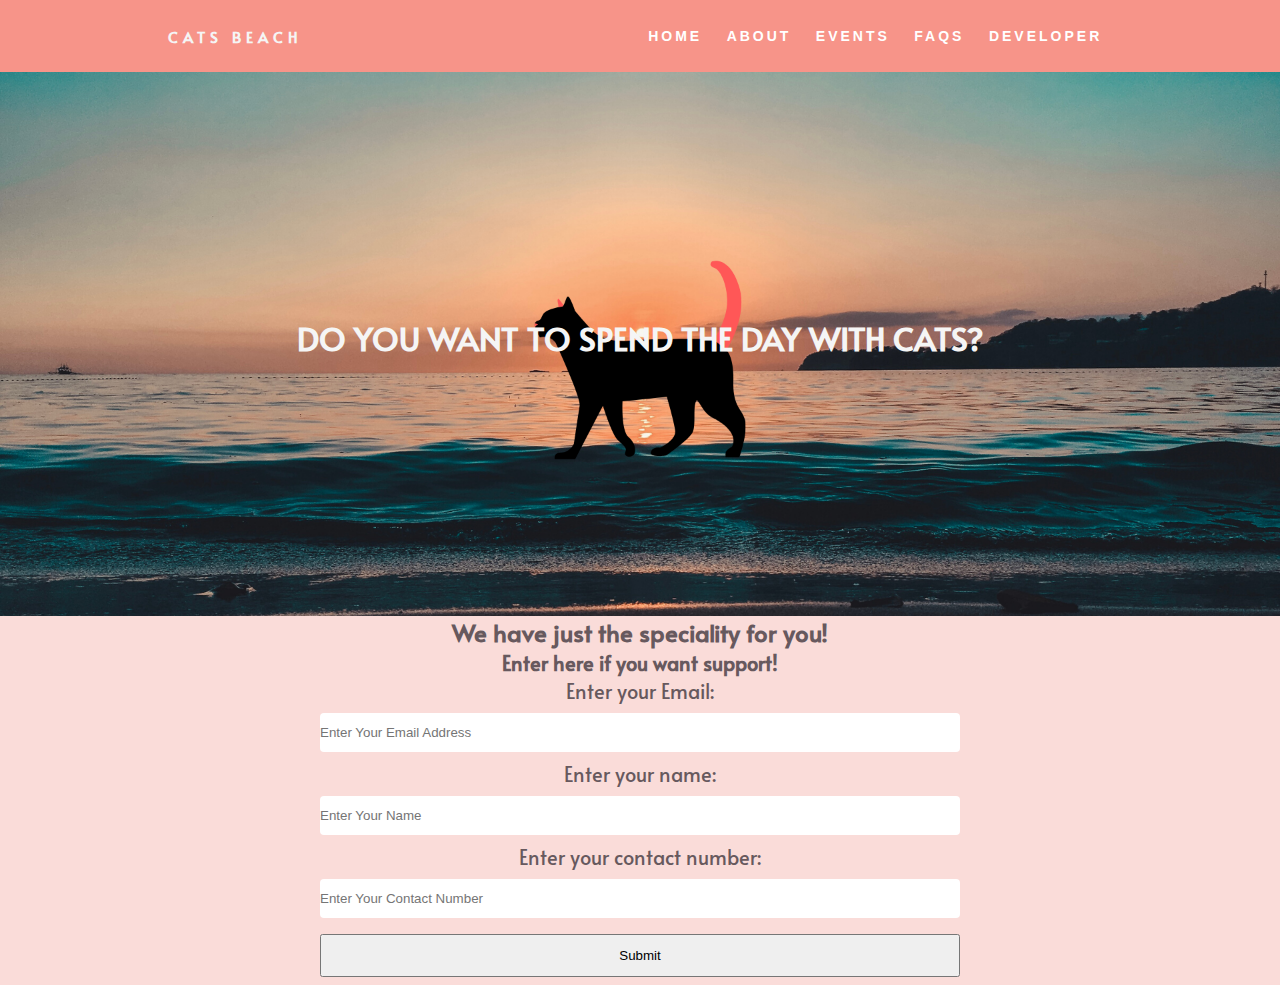
<file: index.html>
<!DOCTYPE html>
<!--This was written both on a wide screen monitor and a laptop. So the resolution might not be the same.-->
<head>
    <meta charset="utf-8">
    <meta charset="en">
    <meta name="description" content="Cats on the Beach">
    <meta name="authors" content="MJ Jalosjos">
    <meta name="viewport" content="width=device-width, initial-scale 1.0">
    <meta http-equiv="X-UA-Compatible" content="ie=edge">
    <link rel="icon" href="cat.png">
    <link rel="stylesheet" href="https://use.fontaweseome.com/releases/v5.5.0/css/all.css">
    <link href="https://fonts.googleapis.com/css?family=Alata&display=swap" rel="stylesheet">
    <link href="https://fonts.googleapis.com/css?family=Big+Shoulders+Text&display=swap" rel="stylesheet">
    <link rel="stylesheet" href="https://cdnjs.cloudflare.com/ajax/libs/font-awesome/5.11.2/css/all.css">
    <link rel="stylesheet" href="style1.css" type="text/css">
    <title>Cats Beach</title>
</head>

<body>
    <nav>
        <div class="logo">
            <h2 style=color:whitesmoke>CATS BEACH</h2>
        </div>
        <div class="nav-links" id="topnav">
            <a href="index.html">Home</a>
            <a href="about.html">About</a>
            <a href="events.html">Events</a>
            <a href="faqs.html">faqs</a>
            <a href="dev.html">Developer</a>
        </div>
        <script>
            function myFunction() {
                var x = document.getElementById("topnav");
                if (x.className === "nav-links") {
                    x.className += " responsive";
                } else {
                    x.className = "nav-links";
                }
            }
        </script>
    </nav>
    <div id="home">
        <h1>DO YOU WANT TO SPEND THE DAY WITH CATS?</h1>
    </div>
    <div id="bottomtext">
        <h2>We have just the speciality for you!</h2>
    </div>
    <form class="form">
        <h2>Enter here if you want support!</h2>
        <p>Enter your Email:</p>
        <input type="text" placeholder="Enter Your Email Address"><br>
        <p> Enter your name:</p>
        <input type="text" placeholder="Enter Your Name"><br>
        <p>Enter your contact number:</p>
        <input type="text" placeholder="Enter Your Contact Number"><br>
        <input type="submit" value="Submit">

    </form>
</body>
</file>
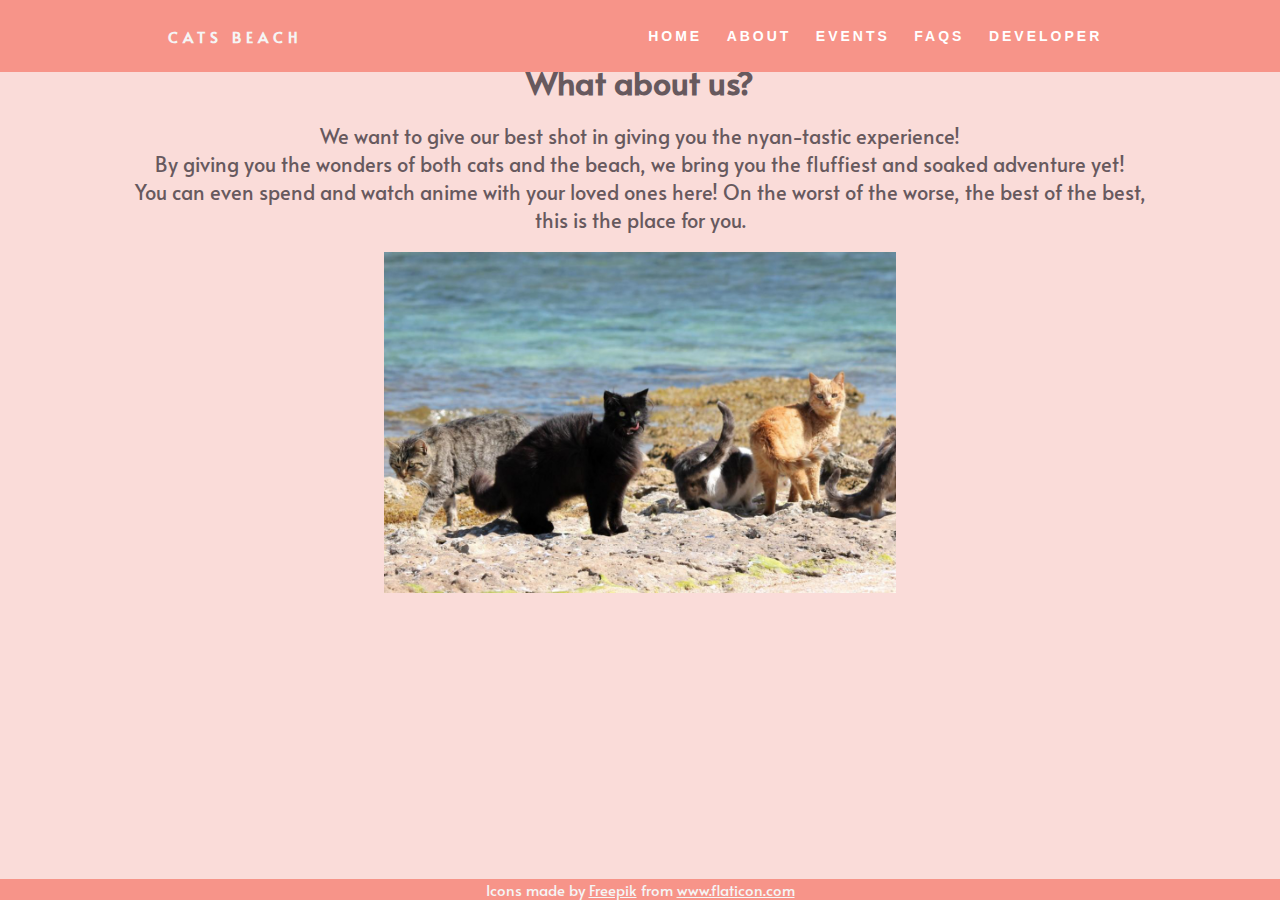
<file: about.html>
<!DOCTYPE html>
<!--This was written both on a wide screen monitor and a laptop. So the resolution might not be the same.-->
<head>
    <meta charset="utf-8">
    <meta charset="en">
    <meta name="description" content="Cats on the Beach">
    <meta name="authors" content="MJ Jalosjos">
    <meta name="viewport" content="width=device-width, initial-scale 1.0">
    <meta http-equiv="X-UA-Compatible" content="ie=edge">
    <link rel="icon" href="cat.png">
    <link rel="stylesheet" href="https://use.fontaweseome.com/releases/v5.5.0/css/all.css">
    <link href="https://fonts.googleapis.com/css?family=Alata&display=swap" rel="stylesheet">
    <link href="https://fonts.googleapis.com/css?family=Big+Shoulders+Text&display=swap" rel="stylesheet">
    <link rel="stylesheet" href="https://cdnjs.cloudflare.com/ajax/libs/font-awesome/5.11.2/css/all.css">
    <link rel="stylesheet" href="style1.css" type="text/css">
    <title>About</title>
</head>

<body>
    <nav>
        <div class="logo">
            <h2 style=color:whitesmoke>CATS BEACH</h2>
        </div>
        <div class="nav-links" id="topnav">
            <a href="index.html">Home</a>
            <a href="about.html">About</a>
            <a href="events.html">Events</a>
            <a href="faqs.html">faqs</a>
            <a href="dev.html">Developer</a>
        </div>
        <script>
            function myFunction() {
                var x = document.getElementById("topnav");
                if (x.className === "nav-links") {
                    x.className += " responsive";
                } else {
                    x.className = "nav-links";
                }
            }
        </script>
    </nav>
    <div id="about" class="container">
        <h1>What about us?</h1><br>
        <p>We want to give our best shot in giving you the nyan-tastic experience!</p>
        <p>By giving you the wonders of both cats and the beach, we bring you the fluffiest and soaked adventure yet!</p>
        <p>You can even spend and watch anime with your loved ones here! On the worst of the worse, the best of the best, this is the place for you.</p><br>
        <img src="anothercatbeach.jpg" class="center">
    </div>
    <div class="footer">
        <p>Icons made by <a href="https://www.flaticon.com/authors/freepik" title="Freepik">Freepik</a> from <a href="https://www.flaticon.com/" title="Flaticon"> www.flaticon.com</a></p>
    </div>
</body>
</file>
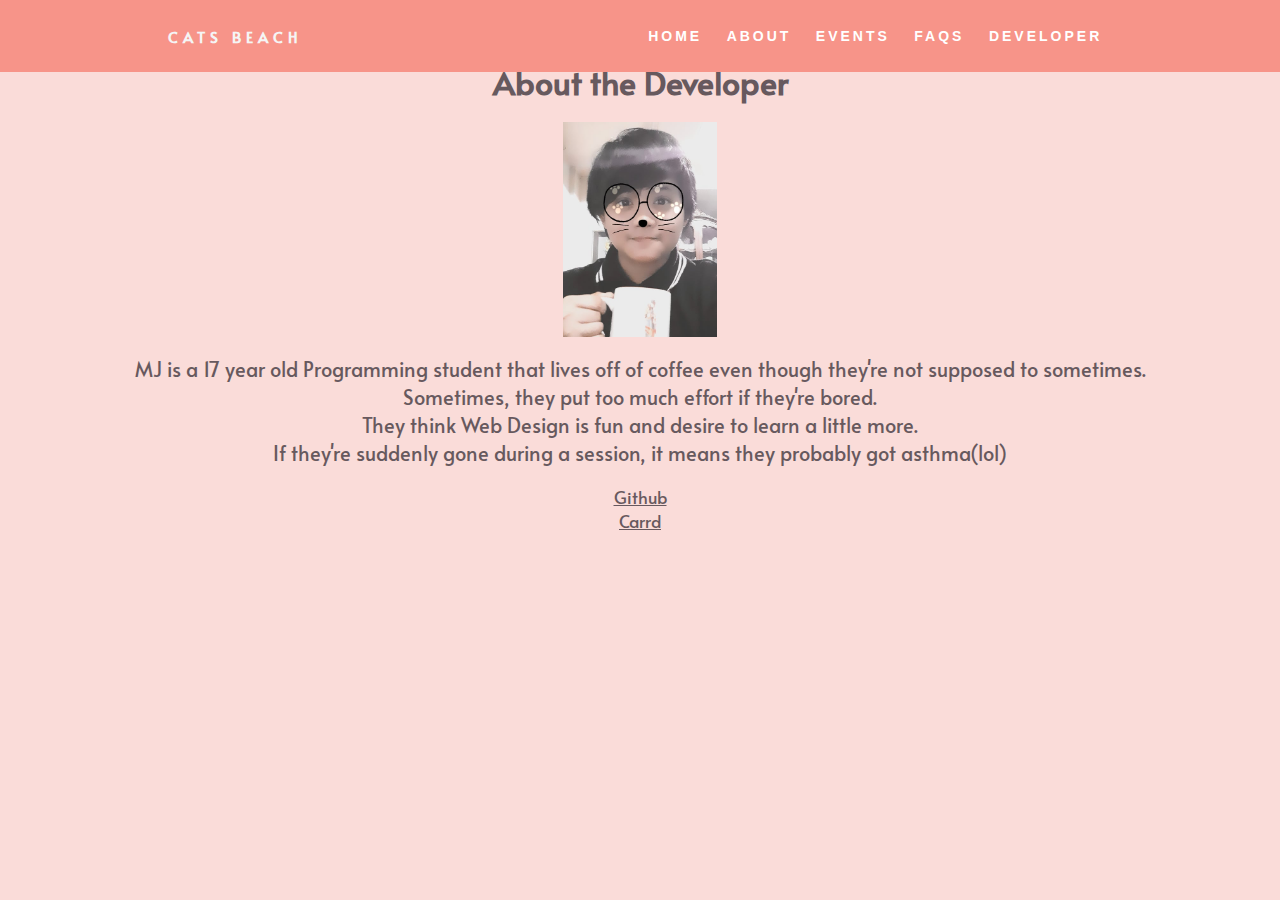
<file: dev.html>
<!DOCTYPE html>
<!--This was written both on a wide screen monitor and a laptop. So the resolution might not be the same.-->
<head>
    <meta charset="utf-8">
    <meta charset="en">
    <meta name="description" content="Cats on the Beach">
    <meta name="authors" content="MJ Jalosjos">
    <meta name="viewport" content="width=device-width, initial-scale 1.0">
    <meta http-equiv="X-UA-Compatible" content="ie=edge">
    <link rel="icon" href="cat.png">
    <link rel="stylesheet" href="https://use.fontaweseome.com/releases/v5.5.0/css/all.css">
    <link href="https://fonts.googleapis.com/css?family=Alata&display=swap" rel="stylesheet">
    <link href="https://fonts.googleapis.com/css?family=Big+Shoulders+Text&display=swap" rel="stylesheet">
    <link rel="stylesheet" href="https://cdnjs.cloudflare.com/ajax/libs/font-awesome/5.11.2/css/all.css">
    <link rel="stylesheet" href="style1.css" type="text/css">
    <title>About the Dev</title>
</head>
<body>
    <nav>
        <div class="logo">
            <h2 style=color:whitesmoke>CATS BEACH</h2>
        </div>
        <div class="nav-links" id="topnav">
            <a href="index.html">Home</a>
            <a href="about.html">About</a>
            <a href="events.html">Events</a>
            <a href="faqs.html">faqs</a>
            <a href="dev.html">Developer</a>
        </div>
        <script>
            function myFunction() {
                var x = document.getElementById("topnav");
                if (x.className === "nav-links") {
                    x.className += " responsive";
                } else {
                    x.className = "nav-links";
                }
            }
        </script>
    </nav>
    <div id="dev">
        <h1>About the Developer</h1><br>
        <img src="dev.png"><br>
        <p>MJ is a 17 year old Programming student that lives off of coffee even though they're not supposed to sometimes.</p>  
        <p>Sometimes, they put too much effort if they're bored.</p>
        <p>They think Web Design is fun and desire to learn a little more.</p>
        <p>If they're suddenly gone during a session, it means they probably got asthma(lol)</p><br>
        <a href="https://github.com/yohamaruki" style="text-align: center">Github</a>
        <a href="https://koiyuuto.carrd.co/">Carrd</a>
    </div>
</file>
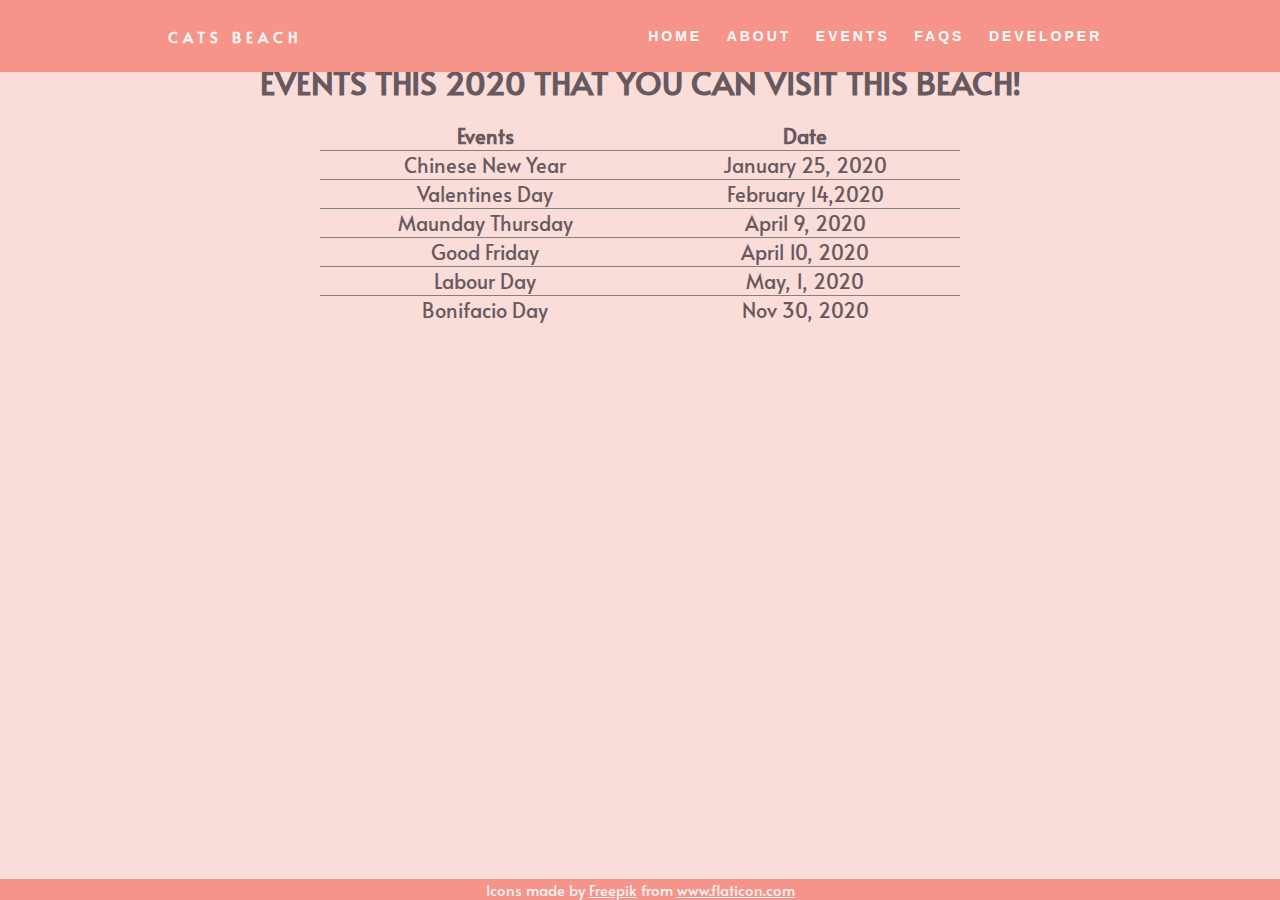
<file: events.html>
<!DOCTYPE html>
<!--This was written both on a wide screen monitor and a laptop. So the resolution might not be the same.-->
<head>
    <meta charset="utf-8">
    <meta charset="en">
    <meta name="description" content="Cats on the Beach">
    <meta name="authors" content="MJ Jalosjos">
    <meta name="viewport" content="width=device-width, initial-scale 1.0">
    <meta http-equiv="X-UA-Compatible" content="ie=edge">
    <link rel="icon" href="cat.png">
    <link rel="stylesheet" href="https://use.fontaweseome.com/releases/v5.5.0/css/all.css">
    <link href="https://fonts.googleapis.com/css?family=Alata&display=swap" rel="stylesheet">
    <link href="https://fonts.googleapis.com/css?family=Big+Shoulders+Text&display=swap" rel="stylesheet">
    <link rel="stylesheet" href="https://cdnjs.cloudflare.com/ajax/libs/font-awesome/5.11.2/css/all.css">
    <link rel="stylesheet" href="style1.css" type="text/css">
    <title>Events</title>
</head>
<body>
    <nav>
    <div class="logo">
        <h2 style=color:whitesmoke>CATS BEACH</h2>
    </div>
    <div class="nav-links" id="topnav">
        <a href="index.html">Home</a>
        <a href="about.html">About</a>
        <a href="events.html">Events</a>
        <a href="faqs.html">faqs</a>
        <a href="dev.html">Developer</a>
    </div>
    <script>
        function myFunction() {
            var x = document.getElementById("topnav");
            if (x.className === "nav-links") {
                x.className += " responsive";
            } else {
                x.className = "nav-links";
            }
        }
    </script>
</nav>
<div id="events">
    <h1>EVENTS THIS 2020 THAT YOU CAN VISIT THIS BEACH!</h1><br>
    <center>
    <table cellpadding="4" frame="void" rules="rows" width="50%" height="50%" cellspacing="0">
        <tbody>
            <tr>
            <th>Events</th>
            <th>Date</th>
            </tr>
            <tr>
                <td>Chinese New Year</td>
                <td>January 25, 2020</td>
            </tr>
            <tr>
                <td>Valentines Day</td>
                <td>February 14,2020</td>
            </tr>
            <tr>
                <td>Maunday Thursday</td>
                <td>April 9, 2020</td>
            </tr>
            <tr>
                <td>Good Friday</td>
                <td>April 10, 2020</td>
            </tr>
            <tr> 
                <td>Labour Day</td>
                <td>May, 1, 2020</td>
            </tr>
            <tr>
                <td>Bonifacio Day</td>
                <td>Nov 30, 2020</td>
            </tr>
        </tbody>
    </center>
</div>
<div class="footer">
    <p>Icons made by <a href="https://www.flaticon.com/authors/freepik" title="Freepik">Freepik</a> from <a href="https://www.flaticon.com/" title="Flaticon"> www.flaticon.com</a></p>
</div>
</body>
</file>
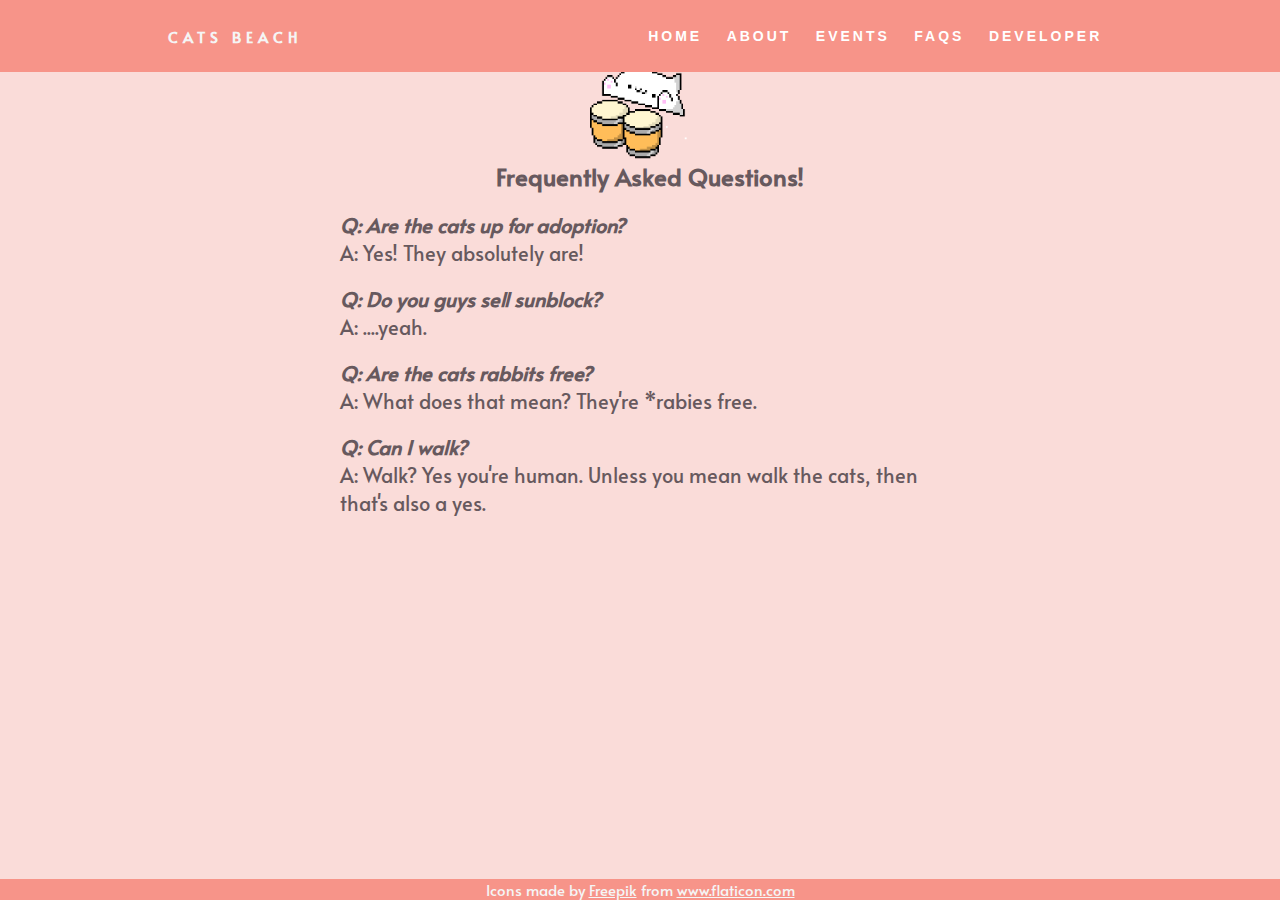
<file: faqs.html>
<!DOCTYPE html>
<!--This was written both on a wide screen monitor and a laptop. So the resolution might not be the same.-->
<head>
    <meta charset="utf-8">
    <meta charset="en">
    <meta name="description" content="Cats on the Beach">
    <meta name="authors" content="MJ Jalosjos">
    <meta name="viewport" content="width=device-width, initial-scale 1.0">
    <meta http-equiv="X-UA-Compatible" content="ie=edge">
    <link rel="icon" href="cat.png">
    <link rel="stylesheet" href="https://use.fontaweseome.com/releases/v5.5.0/css/all.css">
    <link href="https://fonts.googleapis.com/css?family=Alata&display=swap" rel="stylesheet">
    <link href="https://fonts.googleapis.com/css?family=Big+Shoulders+Text&display=swap" rel="stylesheet">
    <link rel="stylesheet" href="https://cdnjs.cloudflare.com/ajax/libs/font-awesome/5.11.2/css/all.css">
    <link rel="stylesheet" href="style1.css" type="text/css">
    <title>FAQS</title>
    </head>
    <body>
        <nav>
            <div class="logo">
                <h2 style=color:whitesmoke>CATS BEACH</h2>
            </div>
            <div class="nav-links" id="topnav">
                <a href="index.html">Home</a>
                <a href="about.html">About</a>
                <a href="events.html">Events</a>
                <a href="faqs.html">faqs</a>
                <a href="dev.html">Developer</a>
            </div>
            <script>
                function myFunction() {
                    var x = document.getElementById("topnav");
                    if (x.className === "nav-links") {
                        x.className += " responsive";
                    } else {
                        x.className = "nav-links";
                    }
                }
            </script>
        </nav>
        <div id="faq" class="center">
            <img src="bongocat.png" width="100" height="100">
            <h2>Frequently Asked Questions!</h2><br>
            <p><b><i>Q: Are the cats up for adoption?</i></b><br>A: Yes! They absolutely are!</p><br>
            <p><b><i>Q: Do you guys sell sunblock?</i></b><br>A: ....yeah.</p><br>
            <p><b><i>Q: Are the cats rabbits free?</i></b><br>A: What does that mean? They're *rabies free.</p><br>
            <p><b><i>Q: Can I walk?</i></b><br>A: Walk? Yes you're human. Unless you mean walk the cats, then that's also a yes.</p><br>
        </div>
        <div class="footer">
            <p>Icons made by <a href="https://www.flaticon.com/authors/freepik" title="Freepik">Freepik</a> from <a href="https://www.flaticon.com/" title="Flaticon"> www.flaticon.com</a></p>
        </div>
    </body>
</file>
<file: style1.css>
* {
    box-sizing: border-box;
    padding: 0px;
    margin: 0px;
}

html {
    scroll-behavior: smooth;
}

body {
    background-color: #FADCD9;
    overflow-x: hidden;
    padding-top: 60px;
}

.logo {
    float: center;
    color: whitesmoke;
    text-transform: uppercase;
    letter-spacing: 5px;
    font-size: 10px;
}

#home {
    background: url('cat beach.png')no-repeat fixed top;
    background-size: 100%;
    padding: 20%;
}

#home h1 {
    font-family: 'Alata', sans-serif;
    color: whitesmoke;
    text-align: center;
}

#about h1 {
    font-family: 'Alata', sans-serif;
    color: #67595E;
    text-align: center;
}

#bottomtext h2 {
    font-family: 'Alata', sans-serif;
    color: #67595E;
    text-align: center;
}

#about p {
    font-family: 'Alata', sans-serif;
    color: #67595E;
    text-align: center;
}

.center {
    display: block;
    margin-left: auto;
    margin-right: auto;
    width: 50%;
}

.footer {
    position: fixed;
    left: 0;
    bottom: 0;
    width: 100%;
    font-family: 'Alata', sans-serif;
    background-color: #F79489;
    text-align: center;
}

.footer p {
    font-size: 15px;
    color: whitesmoke;
    text-align: center;
}

.footer a {
    font-size: 15px;
    color: whitesmoke;
    text-align: center;
}
#faq h2 {
    font-family: 'Alata', sans-serif;
    color: #67595E;
    padding-left: 20px;
    text-align: center;
}
#faq p{
    font-family: 'Alata', sans-serif;
    color: #67595E;
    font-size: 20px;
    padding-left: 20px;
    text-align: left;
}
#faq img{
    display: block;
    margin-left: auto;
    margin-right: auto;
}
#events h1{
    font-family: 'Alata', sans-serif; 
    color: #67595E;
    text-align: center;
}
#events table{
    font-family: 'Alata', sans-serif;
    padding-left: 10%;
    font-size: 20px;
    border-spacing: 5px;
    color: #67595E;
    text-align: center; 
}

#dev h1{
    font-family: 'Alata', sans-serif; 
    color: #67595E;
    text-align: center;
}
#dev img{
    display: block;
    margin-left: auto;
    margin-right: auto;
    width: 12%;
    height: 12%;
}
#dev p{
    font-family: 'Alata', sans-serif; 
    font-size: 20px;
    color: #67595E;
    text-align: center;
}
#dev a{
    font-family: 'Alata', sans-serif; 
    font-size: 17px;
    color: #67595E;
    text-align: center;
    display: block;
}
h1 {
    font-family: 'Alata', sans-serif;
}

h2 {
    font-family: 'Alata', sans-serif;
}

p {
    font-size: 20px;
    font-family: 'Alata', sans-serif;
    color: black;
}


.form h2 {
    color: #67595E;
    font-size: 20px;
    font-family: 'Alata', sans-serif;
    text-align: center;
}

form {
    text-align: center;
}

.form p {
    color: #67595E;
    font-size: 20px;
    font-family: 'Alata', sans-serif;
    text-align: center;
}

.container {
    width: 80%;
    margin: 0 auto;
}

.nav-links a {
    border: none;
    color: #ffff;
    text-decoration: none;
    text-transform: uppercase;
    letter-spacing: 3px;
    font-weight: bold;
    font-size: 14px;
    transition: 0.4s;
    padding: 0 10px;
}

.nav-links a:hover,
.show-menu-btn:hover,
.hide-menu-btn:hover {
    color: #F8AFA6;
}

.nav-links {
    /*
    float: right;
    line-height: 100px;
    display: flex;
    justify-content: space-around;
    width: 30%;*/
    overflow: hidden;
}

nav {
    display: flex;
    justify-content: space-around;
    align-items: center;
    min-height: 8vh;
    background-color: #F79489;
    font-family: 'Poppins', sans-serif;
    margin: 0;
    padding: 0;
    position: fixed;
    top: 0;
    width: 100%;
}

.nav-links li {
    list-style: none;
}

input {
    width: 50%;
    padding: 12px 0px;
    margin: 8px 0px;
    box-sizing: border-box;
}
input[type=text]{
    border: 2px #F79489;
    border-radius: 4px;
}

@media screen and (max-width: 600px) {
    .nav-links a:not(:first-child) {
        display: none;
    }
    .nav-links a.icon {
        float: right;
        display: block;
    }
}

@media screen and (max-width: 600px) {
    .nav-links.responsive {
        position: relative;
    }
    .nav-links.responsive a.icon {
        position: absolute;
        right: 0;
        top: 0;
    }
    .nav-links.responsive a {
        float: none;
        display: block;
        text-align: left;
    }
}
</file>
